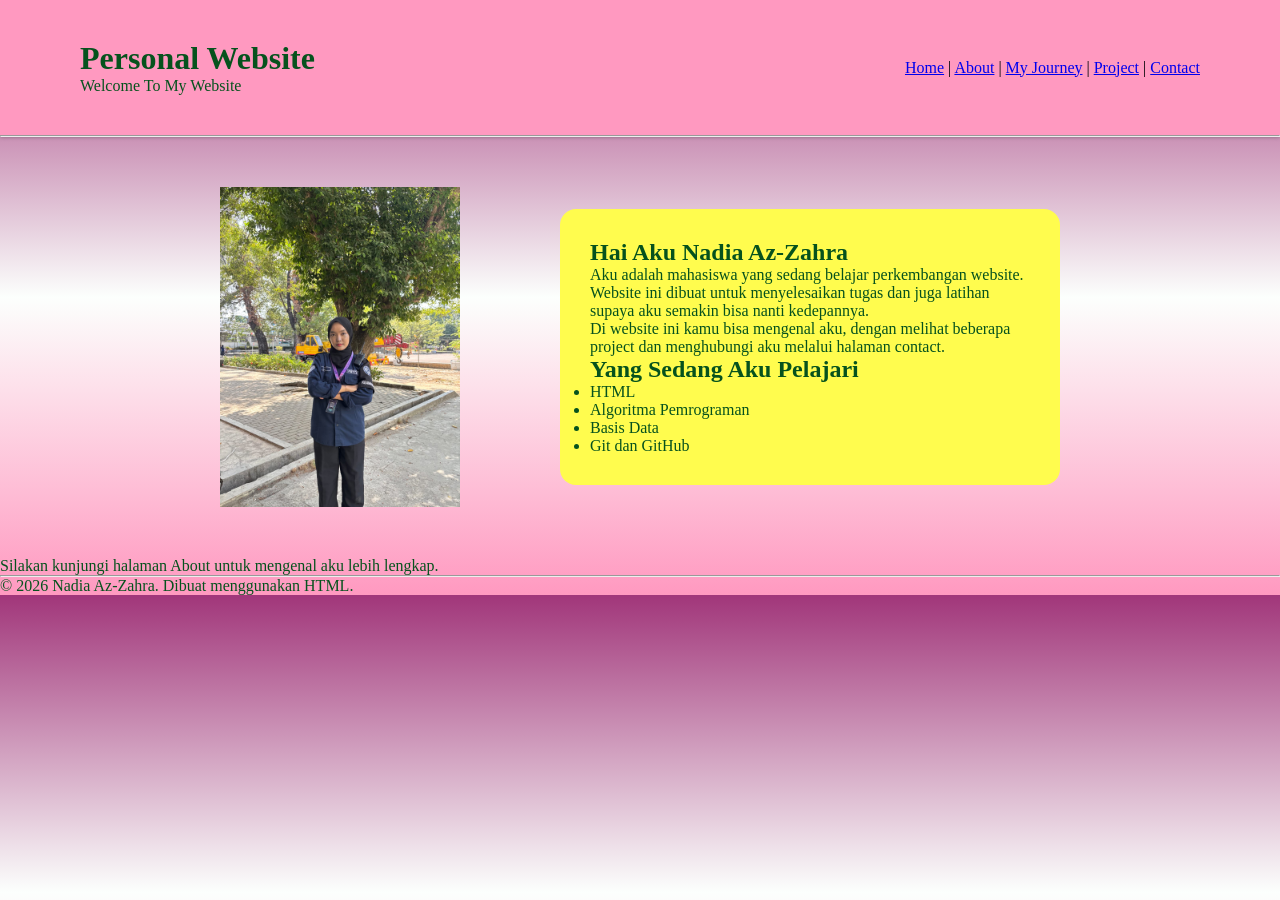
<file: index.html>
<!DOCTYPE html>
<html lang="id">

<head>
    <meta charset="UTF-8">
    <link rel="stylesheet" href="style.css">
    <title>Home - Personal Website</title>
</head>

<body>
  <div class="navbar">
    <div class="elemen">
    <h1>Personal Website</h1>
    <p>Welcome To My Website</p>
 </div>
    <!-- Navigasi Utama -->
    <nav>
        <a href="index.html">Home</a> |
        <a href="About.html">About</a> |
        <a href="myjurney.html">My Journey</a> |
        <a href="Project.html">Project</a> |
        <a href="Contact.html">Contact</a>
    </nav>
    </div>

    <hr>
    <div class="hero-section">
    <img src="Assets/nadiaz.jpg.jpeg" width="240">
    <div class="card-box">
        <h2>Hai Aku Nadia Az-Zahra</h2>
        <p>Aku adalah mahasiswa yang sedang belajar perkembangan website.</p>
        <p>Website ini dibuat untuk menyelesaikan tugas dan juga latihan supaya aku semakin bisa nanti kedepannya.</p>
        <p>Di website ini kamu bisa mengenal aku, dengan melihat beberapa project dan menghubungi aku melalui halaman
            contact.</p>
   
   

   
    <h2>Yang Sedang Aku Pelajari</h2>

    <ul>
        <li>HTML</li>
        <li>Algoritma Pemrograman</li>
        <li>Basis Data</li>
        <li>Git dan GitHub</li>
    </ul>
    </div>
 </div>
    <p>Silakan kunjungi halaman About untuk mengenal aku lebih lengkap.</p>
  
    <hr>
    <p>&copy; 2026 Nadia Az-Zahra. Dibuat menggunakan HTML.</p>
</body>

</html>
</file>
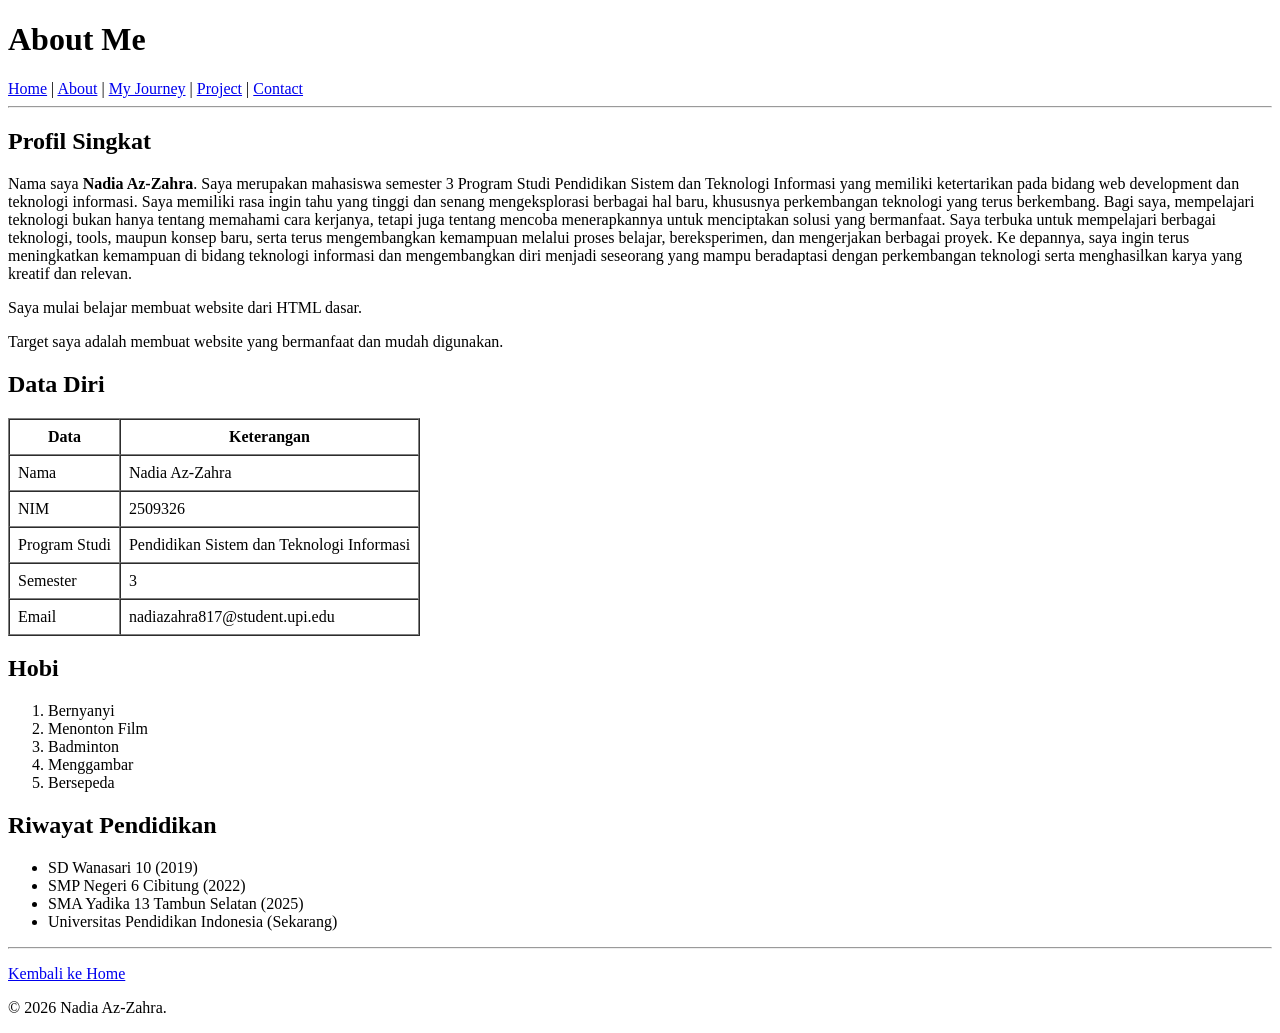
<file: About.html>
<!DOCTYPE html>
<html lang="id">

<head>
    <meta charset="UTF-8">
    <title>About - Personal Website</title>
</head>

<body>
    <h1>About Me</h1>

    <nav>
        <a href="index.html">Home</a> |
        <a href="about.html">About</a> |
        <a href="myjurney.html">My Journey</a> |
        <a href="project.html">Project</a> |
        <a href="contact.html">Contact</a>
    </nav>
    <hr>

    <h2>Profil Singkat</h2>
    <p>Nama saya <strong>Nadia Az-Zahra</strong>. Saya merupakan mahasiswa semester 3 Program Studi Pendidikan Sistem
        dan Teknologi Informasi yang memiliki ketertarikan pada bidang web development dan teknologi informasi. Saya
        memiliki rasa ingin tahu yang tinggi dan senang mengeksplorasi berbagai hal baru, khususnya perkembangan
        teknologi yang terus berkembang. Bagi saya, mempelajari teknologi bukan hanya tentang memahami cara kerjanya,
        tetapi juga tentang mencoba menerapkannya untuk menciptakan solusi yang bermanfaat. Saya terbuka untuk
        mempelajari berbagai teknologi, tools, maupun konsep baru, serta terus mengembangkan kemampuan melalui proses
        belajar, bereksperimen, dan mengerjakan berbagai proyek. Ke depannya, saya ingin terus meningkatkan kemampuan di
        bidang teknologi informasi dan mengembangkan diri menjadi seseorang yang mampu beradaptasi dengan perkembangan
        teknologi serta menghasilkan karya yang kreatif dan relevan.</p>
    <p>Saya mulai belajar membuat website dari HTML dasar.</p>
    <p>Target saya adalah membuat website yang bermanfaat dan mudah digunakan.</p>

    <h2>Data Diri</h2>
    <table border="1" cellspacing="0" cellpadding="8">
        <thead>
            <tr>
                <th>Data</th>
                <th>Keterangan</th>
            </tr>
        </thead>
        <tbody>
            <tr>
                <td>Nama</td>
                <td>Nadia Az-Zahra</td>
            </tr>
            <tr>
                <td>NIM</td>
                <td>2509326</td>
            </tr>
            <tr>
                <td>Program Studi</td>
                <td>Pendidikan Sistem dan Teknologi Informasi</td>
            </tr>
            <tr>
                <td>Semester</td>
                <td>3</td>
            </tr>
            <tr>
                <td>Email</td>
                <td>nadiazahra817@student.upi.edu</td>
            </tr>
        </tbody>
    </table>

    <h2>Hobi</h2>
    <ol>
        <li>Bernyanyi</li>
        <li>Menonton Film</li>
        <li>Badminton</li>
        <li>Menggambar</li>
        <li>Bersepeda</li>
    </ol>

    <h2>Riwayat Pendidikan</h2>
    <ul>
        <li>SD Wanasari 10 (2019)</li>
        <li>SMP Negeri 6 Cibitung (2022)</li>
        <li>SMA Yadika 13 Tambun Selatan (2025)</li>
        <li>Universitas Pendidikan Indonesia (Sekarang)</li>
    </ul>

    <hr>
    <p><a href="home.html">Kembali ke Home</a></p>
    <p>&copy; 2026 Nadia Az-Zahra.</p>
</body>

</html>
</file>
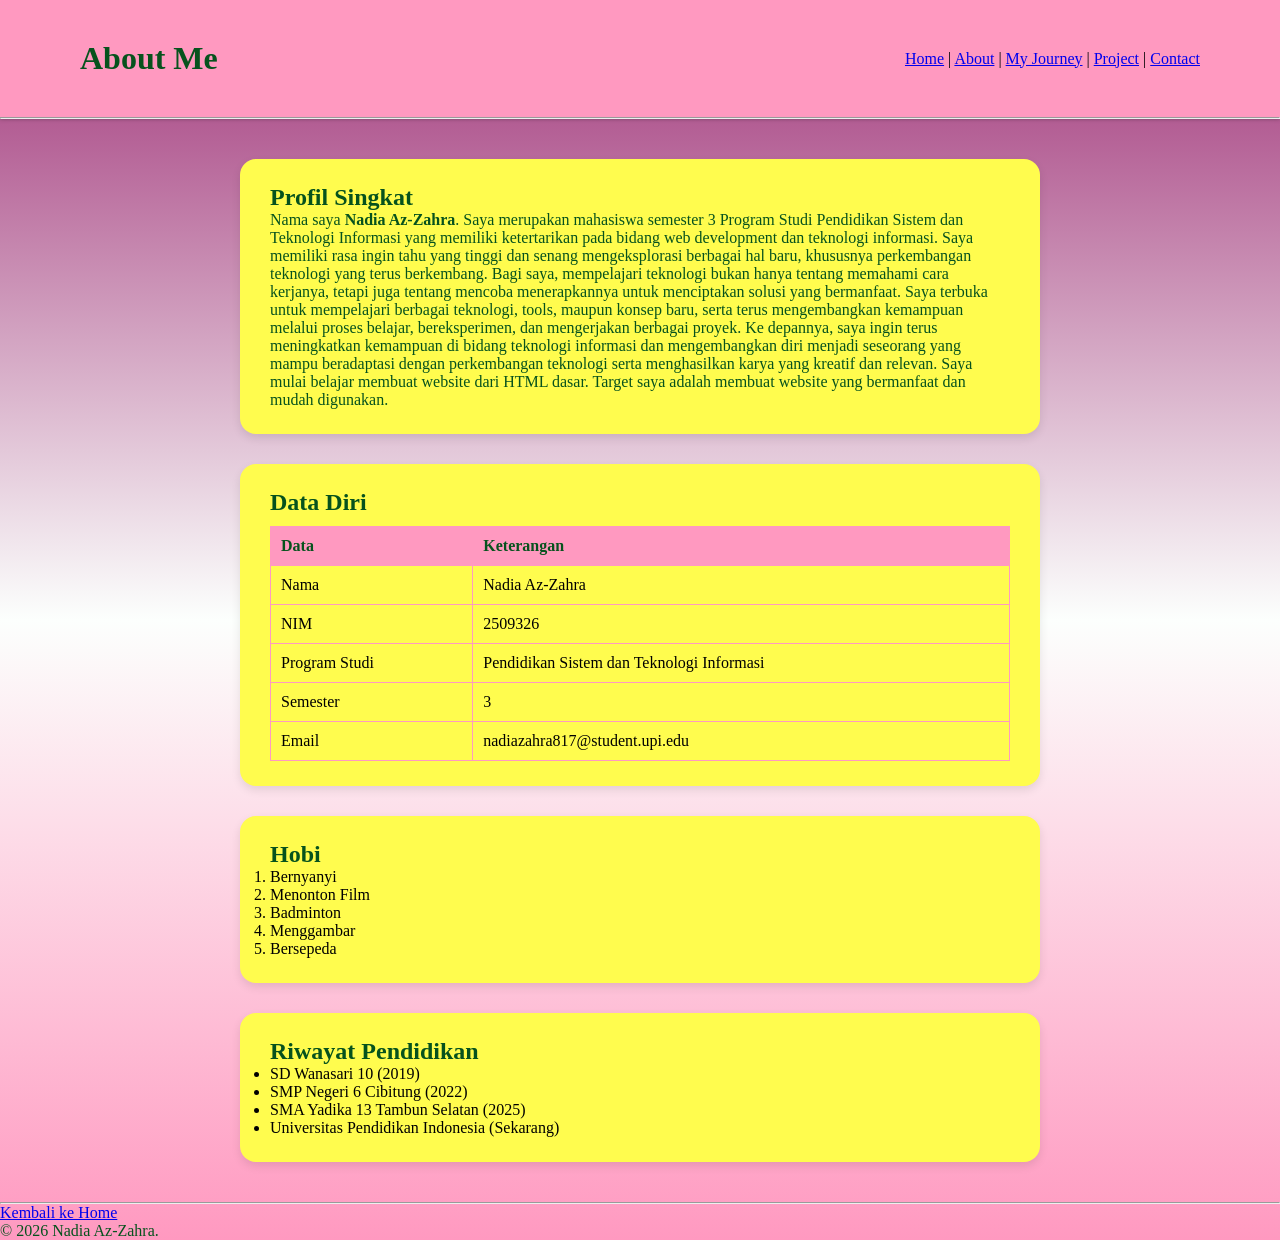
<file: about.html>
<!DOCTYPE html>
<html lang="id">

<head>
    <meta charset="UTF-8">
    <link rel="stylesheet" href="style.css">
    <title>About - Personal Website</title>
</head>

<body>
    <div class="navbar">
    <h1>About Me</h1>

    <nav>
        <a href="index.html">Home</a> |
        <a href="about.html">About</a> |
        <a href="myjurney.html">My Journey</a> |
        <a href="project.html">Project</a> |
        <a href="contact.html">Contact</a>
    </nav>
    </div>
    <hr>
<div class="about-container">
<div class="about-card">
    <h2>Profil Singkat</h2>
    <p>Nama saya <strong>Nadia Az-Zahra</strong>. Saya merupakan mahasiswa semester 3 Program Studi Pendidikan Sistem
        dan Teknologi Informasi yang memiliki ketertarikan pada bidang web development dan teknologi informasi. Saya
        memiliki rasa ingin tahu yang tinggi dan senang mengeksplorasi berbagai hal baru, khususnya perkembangan
        teknologi yang terus berkembang. Bagi saya, mempelajari teknologi bukan hanya tentang memahami cara kerjanya,
        tetapi juga tentang mencoba menerapkannya untuk menciptakan solusi yang bermanfaat. Saya terbuka untuk
        mempelajari berbagai teknologi, tools, maupun konsep baru, serta terus mengembangkan kemampuan melalui proses
        belajar, bereksperimen, dan mengerjakan berbagai proyek. Ke depannya, saya ingin terus meningkatkan kemampuan di
        bidang teknologi informasi dan mengembangkan diri menjadi seseorang yang mampu beradaptasi dengan perkembangan
        teknologi serta menghasilkan karya yang kreatif dan relevan. Saya mulai belajar membuat website dari HTML dasar. Target saya adalah membuat website yang bermanfaat dan mudah digunakan.</p>
</div>
<div class="about-card">
    <h2>Data Diri</h2>
    <table class="about-table" border="1" cellspacing="0" cellpadding="8">
        <thead>
            <tr>
                <th>Data</th>
                <th>Keterangan</th>
            </tr>
        </thead>
        <tbody>
            <tr>
                <td>Nama</td>
                <td>Nadia Az-Zahra</td>
            </tr>
            <tr>
                <td>NIM</td>
                <td>2509326</td>
            </tr>
            <tr>
                <td>Program Studi</td>
                <td>Pendidikan Sistem dan Teknologi Informasi</td>
            </tr>
            <tr>
                <td>Semester</td>
                <td>3</td>
            </tr>
            <tr>
                <td>Email</td>
                <td>nadiazahra817@student.upi.edu</td>
            </tr>
        </tbody>
    </table>
</div>

<div class="about-card">
    <h2>Hobi</h2>
    <ol>
        <li>Bernyanyi</li>
        <li>Menonton Film</li>
        <li>Badminton</li>
        <li>Menggambar</li>
        <li>Bersepeda</li>
    </ol>
</div>
<div class="about-card">
    <h2>Riwayat Pendidikan</h2>
    <ul>
        <li>SD Wanasari 10 (2019)</li>
        <li>SMP Negeri 6 Cibitung (2022)</li>
        <li>SMA Yadika 13 Tambun Selatan (2025)</li>
        <li>Universitas Pendidikan Indonesia (Sekarang)</li>
    </ul>
</div>
</div>
    <hr>
    <p><a href="index.html">Kembali ke Home</a></p>
    <p>&copy; 2026 Nadia Az-Zahra.</p>
</body>

</html>
</file>
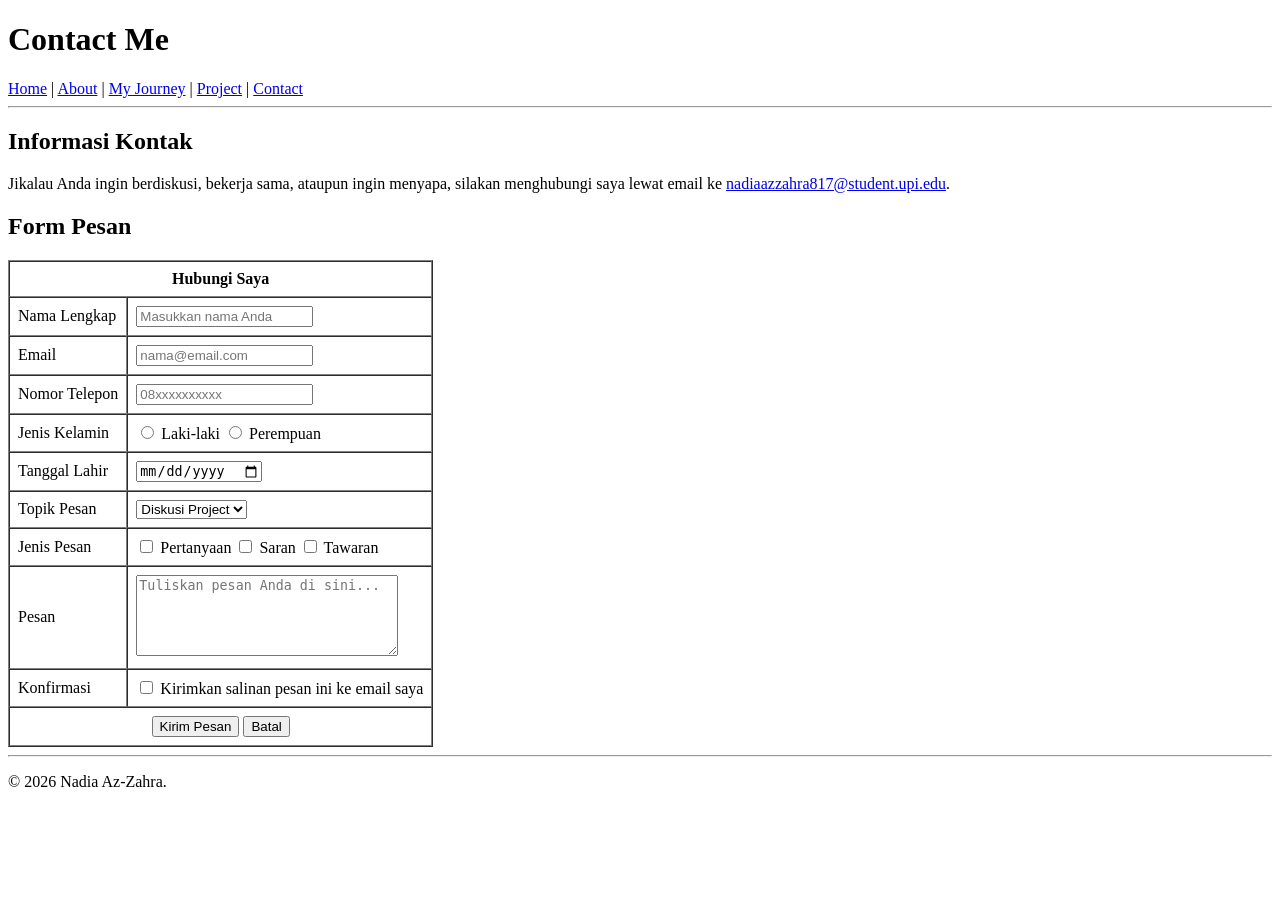
<file: Contact.html>
<!DOCTYPE html>
<html lang="id">

<head>
    <meta charset="UTF-8">
    <title>Contact - Personal Website</title>
</head>

<body>
    <h1>Contact Me</h1>

    <nav>
        <a href="index.html">Home</a> |
        <a href="about.html">About</a> |
        <a href="myjurney.html">My Journey</a> |
        <a href="project.html">Project</a> |
        <a href="contact.html">Contact</a>
    </nav>
    <hr>

    <h2>Informasi Kontak</h2>
    <p>
        Jikalau Anda ingin berdiskusi, bekerja sama, ataupun ingin menyapa, silakan menghubungi saya lewat email ke
        <a href="mailto:nadiaazzahra817@student.upi.edu">nadiaazzahra817@student.upi.edu</a>.
    </p>

    <h2>Form Pesan</h2>
    <form action="" method="post">
        <table border="1" cellspacing="0" cellpadding="8">
            <thead>
                <tr>
                    <th colspan="2">Hubungi Saya</th>
                </tr>
            </thead>
            <tbody>
                <tr>
                    <td><label for="nama">Nama Lengkap</label></td>
                    <td><input type="text" id="nama" name="nama" placeholder="Masukkan nama Anda" required></td>
                </tr>
                <tr>
                    <td><label for="email">Email</label></td>
                    <td><input type="email" id="email" name="email" placeholder="nama@email.com" required></td>
                </tr>
                <tr>
                    <td><label for="telepon">Nomor Telepon</label></td>
                    <td><input type="tel" id="telepon" name="telepon" placeholder="08xxxxxxxxxx"></td>
                </tr>
                <tr>
                    <td>Jenis Kelamin</td>
                    <td>
                        <input type="radio" id="jk_l" name="jenis_kelamin" value="Laki-laki">
                        <label for="jk_l">Laki-laki</label>
                        <input type="radio" id="jk_p" name="jenis_kelamin" value="Perempuan">
                        <label for="jk_p">Perempuan</label>
                    </td>
                </tr>
                <tr>
                    <td><label for="tgl_lahir">Tanggal Lahir</label></td>
                    <td><input type="date" id="tgl_lahir" name="tgl_lahir"></td>
                </tr>
                <tr>
                    <td><label for="topik">Topik Pesan</label></td>
                    <td>
                        <select id="topik" name="topik">
                            <option value="Diskusi Project">Diskusi Project</option>
                            <option value="Kerja Sama">Kerja Sama</option>
                            <option value="Tanya Jawab">Tanya Jawab</option>
                            <option value="Lainnya">Lainnya</option>
                        </select>
                    </td>
                </tr>
                <tr>
                    <td>Jenis Pesan</td>
                    <td>
                        <input type="checkbox" id="jp1" name="jenis_pesan[]" value="Pertanyaan">
                        <label for="jp1">Pertanyaan</label>
                        <input type="checkbox" id="jp2" name="jenis_pesan[]" value="Saran">
                        <label for="jp2">Saran</label>
                        <input type="checkbox" id="jp3" name="jenis_pesan[]" value="Tawaran">
                        <label for="jp3">Tawaran</label>
                    </td>
                </tr>
                <tr>
                    <td><label for="pesan">Pesan</label></td>
                    <td><textarea id="pesan" name="pesan" rows="5" cols="30"
                            placeholder="Tuliskan pesan Anda di sini..."></textarea></td>
                </tr>
                <tr>
                    <td>Konfirmasi</td>
                    <td>
                        <input type="checkbox" id="salinan" name="salinan" value="Ya">
                        <label for="salinan">Kirimkan salinan pesan ini ke email saya</label>
                    </td>
                </tr>
                <tr>
                    <td colspan="2" align="center">
                        <input type="submit" value="Kirim Pesan">
                        <input type="reset" value="Batal">
                    </td>
                </tr>
            </tbody>
        </table>
    </form>

    <hr>
    <p>&copy; 2026 Nadia Az-Zahra.</p>
</body>

</html>
</file>
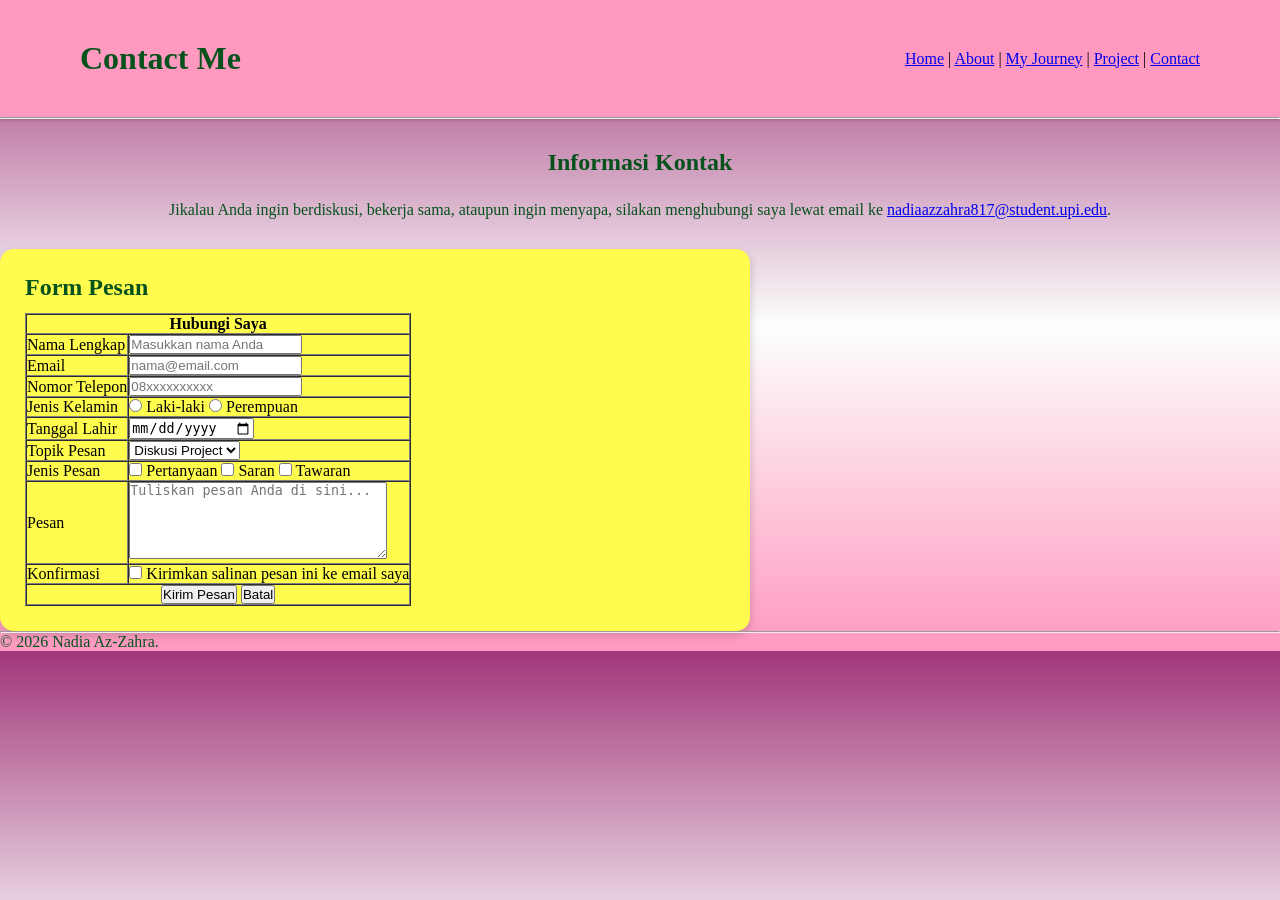
<file: contact.html>
<!DOCTYPE html>
<html lang="id">

<head>
    <meta charset="UTF-8">
    <link rel="stylesheet" href="style.css">
    <title>Contact - Personal Website</title>
</head>

<body>
    <div class="navbar">
        <div class="elemen">
    <h1>Contact Me</h1>
        </div>
    <nav>
        <a href="index.html">Home</a> |
        <a href="about.html">About</a> |
        <a href="myjurney.html">My Journey</a> |
        <a href="project.html">Project</a> |
        <a href="contact.html">Contact</a>
    </nav>
    </div>
    <hr>

    <div class="contact-container">
    <h2>Informasi Kontak</h2>
    <p>
        Jikalau Anda ingin berdiskusi, bekerja sama, ataupun ingin menyapa, silakan menghubungi saya lewat email ke
        <a href="mailto:nadiaazzahra817@student.upi.edu">nadiaazzahra817@student.upi.edu</a>.
    </p>
</div>

<div class="contact-card">
    <h2>Form Pesan</h2>
    <form action="" method="post">
        <table border="1" cellspacing="0" cellpadding="8">
            <thead>
                <tr>
                    <th colspan="2">Hubungi Saya</th>
                </tr>
            </thead>
            <tbody>
                <tr>
                    <td><label for="nama">Nama Lengkap</label></td>
                    <td><input type="text" id="nama" name="nama" placeholder="Masukkan nama Anda" required></td>
                </tr>
                <tr>
                    <td><label for="email">Email</label></td>
                    <td><input type="email" id="email" name="email" placeholder="nama@email.com" required></td>
                </tr>
                <tr>
                    <td><label for="telepon">Nomor Telepon</label></td>
                    <td><input type="tel" id="telepon" name="telepon" placeholder="08xxxxxxxxxx"></td>
                </tr>
                <tr>
                    <td>Jenis Kelamin</td>
                    <td>
                        <input type="radio" id="jk_l" name="jenis_kelamin" value="Laki-laki">
                        <label for="jk_l">Laki-laki</label>
                        <input type="radio" id="jk_p" name="jenis_kelamin" value="Perempuan">
                        <label for="jk_p">Perempuan</label>
                    </td>
                </tr>
                <tr>
                    <td><label for="tgl_lahir">Tanggal Lahir</label></td>
                    <td><input type="date" id="tgl_lahir" name="tgl_lahir"></td>
                </tr>
                <tr>
                    <td><label for="topik">Topik Pesan</label></td>
                    <td>
                        <select id="topik" name="topik">
                            <option value="Diskusi Project">Diskusi Project</option>
                            <option value="Kerja Sama">Kerja Sama</option>
                            <option value="Tanya Jawab">Tanya Jawab</option>
                            <option value="Lainnya">Lainnya</option>
                        </select>
                    </td>
                </tr>
                <tr>
                    <td>Jenis Pesan</td>
                    <td>
                        <input type="checkbox" id="jp1" name="jenis_pesan[]" value="Pertanyaan">
                        <label for="jp1">Pertanyaan</label>
                        <input type="checkbox" id="jp2" name="jenis_pesan[]" value="Saran">
                        <label for="jp2">Saran</label>
                        <input type="checkbox" id="jp3" name="jenis_pesan[]" value="Tawaran">
                        <label for="jp3">Tawaran</label>
                    </td>
                </tr>
                <tr>
                    <td><label for="pesan">Pesan</label></td>
                    <td><textarea id="pesan" name="pesan" rows="5" cols="30"
                            placeholder="Tuliskan pesan Anda di sini..."></textarea></td>
                </tr>
                <tr>
                    <td>Konfirmasi</td>
                    <td>
                        <input type="checkbox" id="salinan" name="salinan" value="Ya">
                        <label for="salinan">Kirimkan salinan pesan ini ke email saya</label>
                    </td>
                </tr>
                <tr>
                    <td colspan="2" align="center">
                        <input type="submit" value="Kirim Pesan">
                        <input type="reset" value="Batal">
                    </td>
                </tr>
            </tbody>
        </table>
    </form>
</div>

    <hr>
    <p>&copy; 2026 Nadia Az-Zahra.</p>
</body>

</html>
</file>
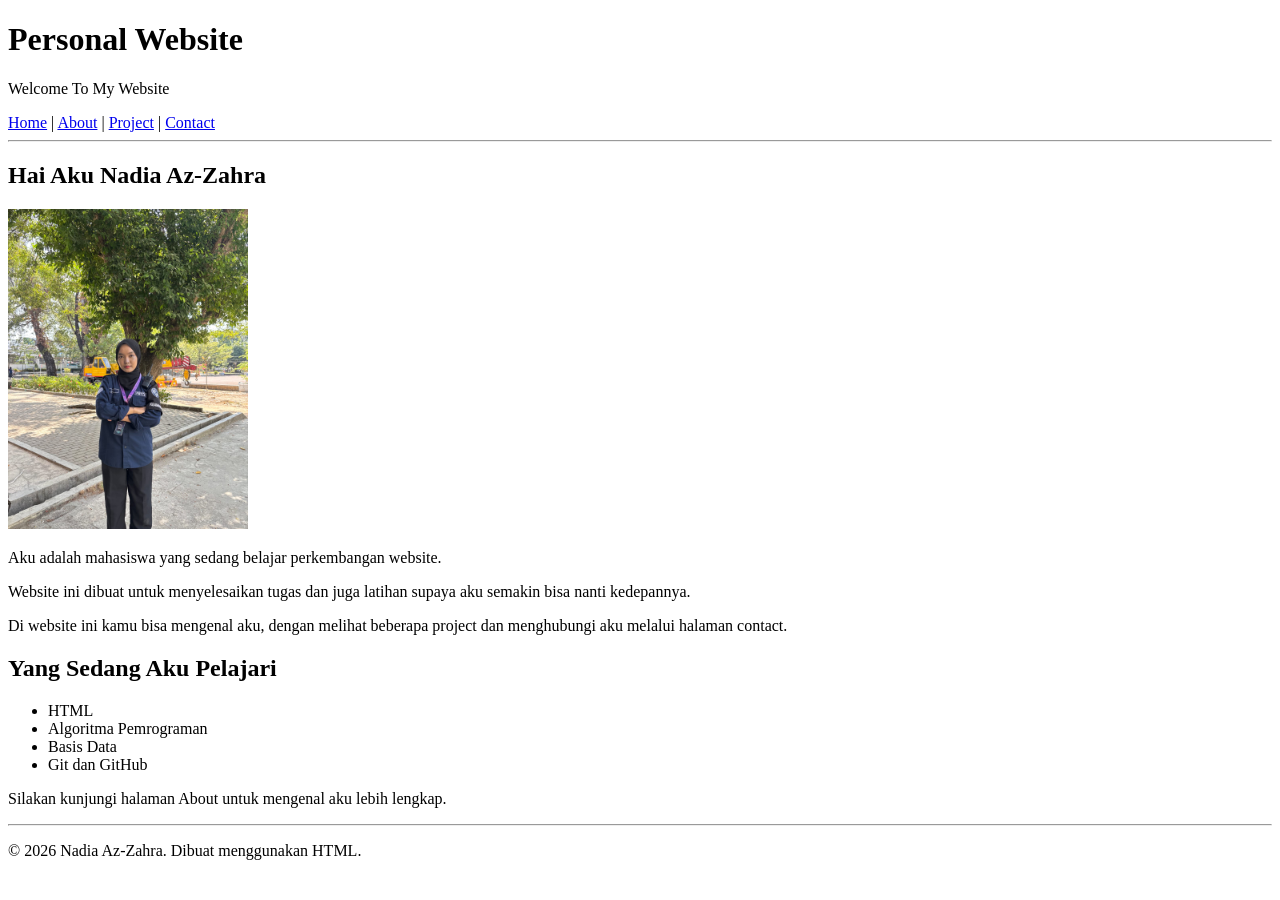
<file: Home.html>
<!DOCTYPE html>
<html lang="id">

<head>
    <meta charset="UTF-8">
    <title>Home - Personal Website</title>
</head>

<body>
    <h1>Personal Website</h1>
    <p>Welcome To My Website</p>

    <!-- Navigasi Utama -->
    <nav>
        <a href="home.html">Home</a> |
        <a href="about.html">About</a> |
        <a href="project.html">Project</a> |
        <a href="contact.html">Contact</a>
    </nav>
    <hr>

    <h2>Hai Aku Nadia Az-Zahra</h2>
    <img src="Assets/nadiaz.jpg.jpeg" width="240">

    <p>Aku adalah mahasiswa yang sedang belajar perkembangan website.</p>
    <p>Website ini dibuat untuk menyelesaikan tugas dan juga latihan supaya aku semakin bisa nanti kedepannya.</p>
    <p>Di website ini kamu bisa mengenal aku, dengan melihat beberapa project dan menghubungi aku melalui halaman
        contact.</p>

    <h2>Yang Sedang Aku Pelajari</h2>
    <ul>
        <li>HTML</li>
        <li>Algoritma Pemrograman</li>
        <li>Basis Data</li>
        <li>Git dan GitHub</li>
    </ul>

    <p>Silakan kunjungi halaman About untuk mengenal aku lebih lengkap.</p>
    <hr>
    <p>&copy; 2026 Nadia Az-Zahra. Dibuat menggunakan HTML.</p>
</body>

</html>
</file>
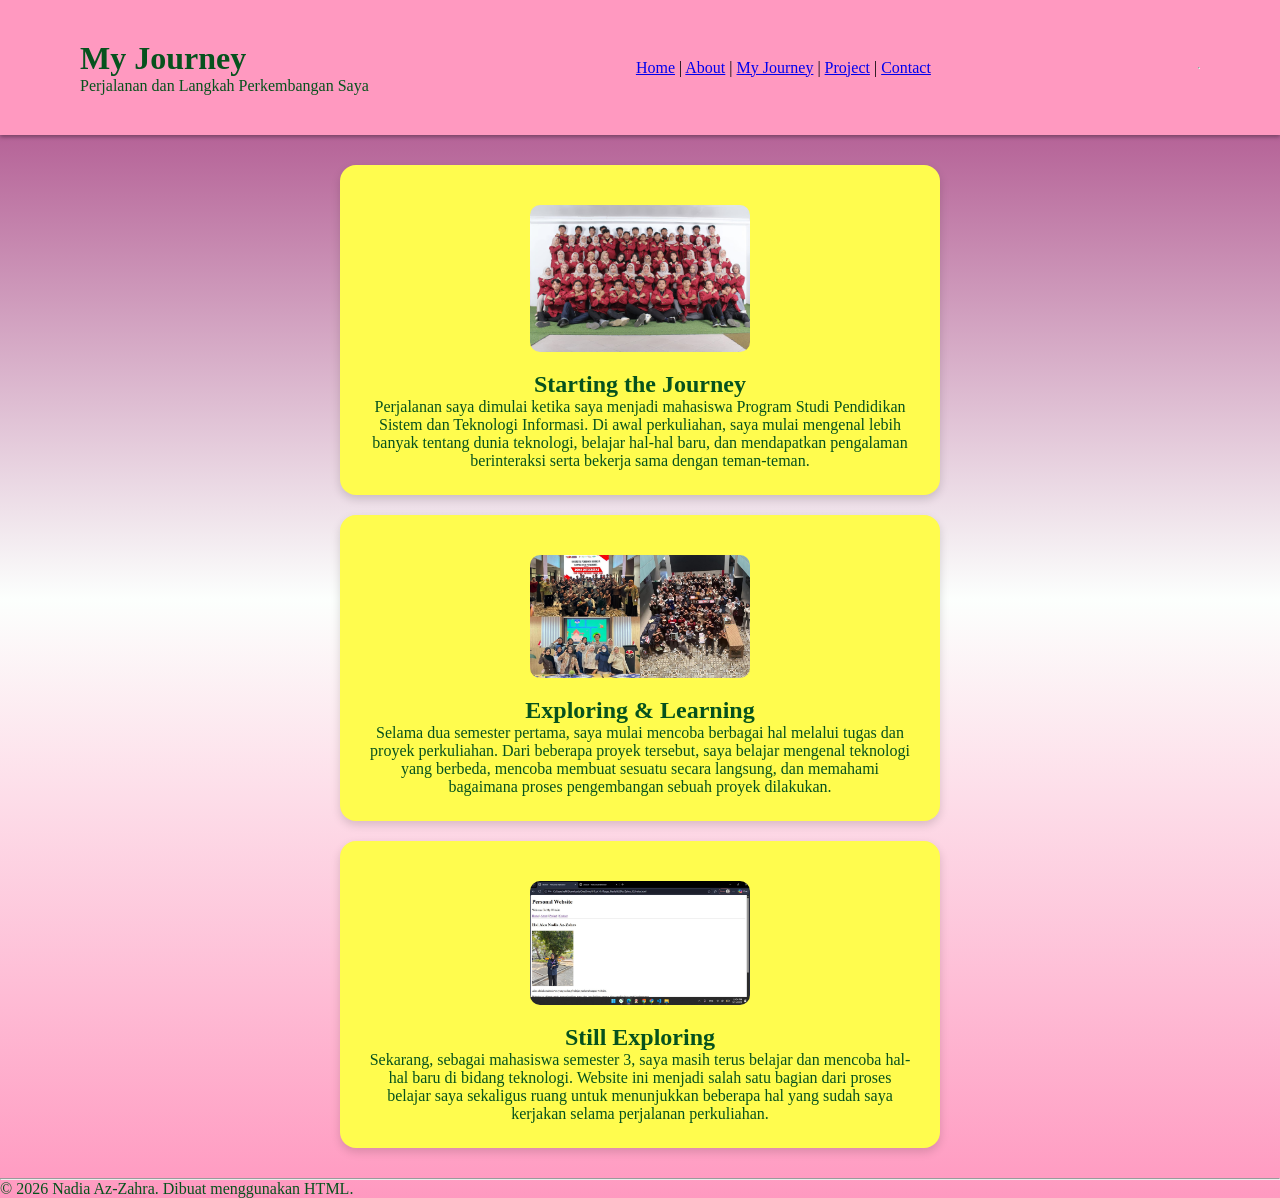
<file: myjurney.html>
<!DOCTYPE html>
<html lang="id">

<head>
    <meta charset="UTF-8">
    <link rel="stylesheet" href="style.css">
    <title>My Journey - Personal Website</title>
</head>

<body>
     <div class="navbar">
        <div class="elemen">
    <h1>My Journey</h1>
    <p>Perjalanan dan Langkah Perkembangan Saya</p>
    </div>
    <!-- Navigasi Utama -->
    <nav>
        <a href="index.html">Home</a> |
        <a href="about.html">About</a> |
        <a href="myjurney.html">My Journey</a> |
        <a href="project.html">Project</a> |
        <a href="contact.html">Contact</a>
    </nav>
    <hr>
</div>
<div class="journey-container">
<div class="journey-card">
    <img src="Assets/Starting the Journey.jpeg" width="240">
    <div class="journey-text">
    <h2>Starting the Journey</h2>
    <p>Perjalanan saya dimulai ketika saya menjadi mahasiswa Program Studi Pendidikan Sistem dan Teknologi Informasi. Di
        awal perkuliahan, saya mulai mengenal lebih banyak tentang dunia teknologi, belajar hal-hal baru, dan
        mendapatkan pengalaman berinteraksi serta bekerja sama dengan teman-teman.</p>
    </div>
    </div>

    <div class="journey-card">
    <img src="Assets/Exploring & Learning.jpeg" width="240">
    <div class="journey-text">
    <h2>Exploring & Learning</h2>
    
    <p>Selama dua semester pertama, saya mulai mencoba berbagai hal melalui tugas dan proyek perkuliahan. Dari beberapa
        proyek tersebut, saya belajar mengenal teknologi yang berbeda, mencoba membuat sesuatu secara langsung, dan
        memahami bagaimana proses pengembangan sebuah proyek dilakukan.</p>
    </div>
    </div>

    <div class="journey-card">
    <img src="Assets/Still Exploring.jpeg" width="240">
 <div class="journey-text">
    <h2>Still Exploring</h2>
    <p>Sekarang, sebagai mahasiswa semester 3, saya masih terus belajar dan mencoba hal-hal baru di bidang teknologi.
        Website ini menjadi salah satu bagian dari proses belajar saya sekaligus ruang untuk menunjukkan beberapa hal
        yang sudah saya kerjakan selama perjalanan perkuliahan.</p>
</div>
</div>
   </div>
    <hr>
    <p>&copy; 2026 Nadia Az-Zahra. Dibuat menggunakan HTML.</p>
</body>

</html>
</file>
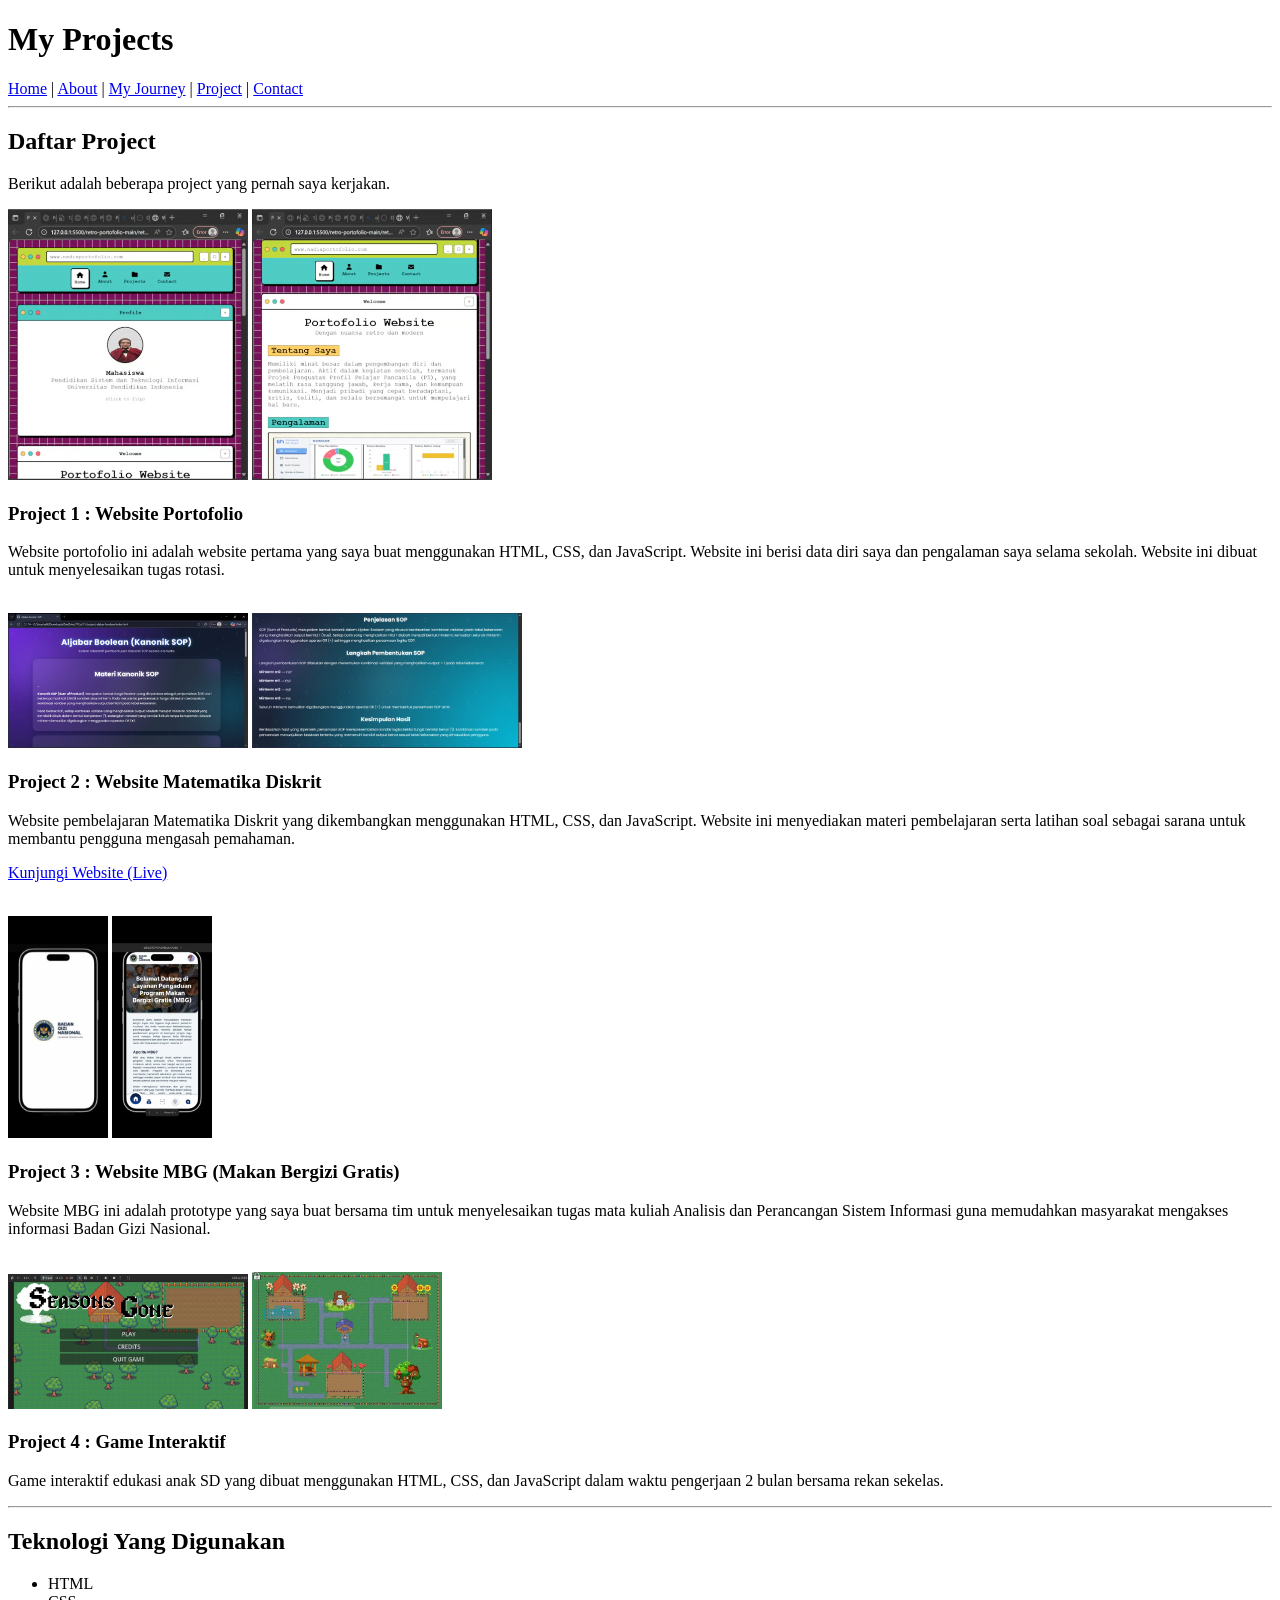
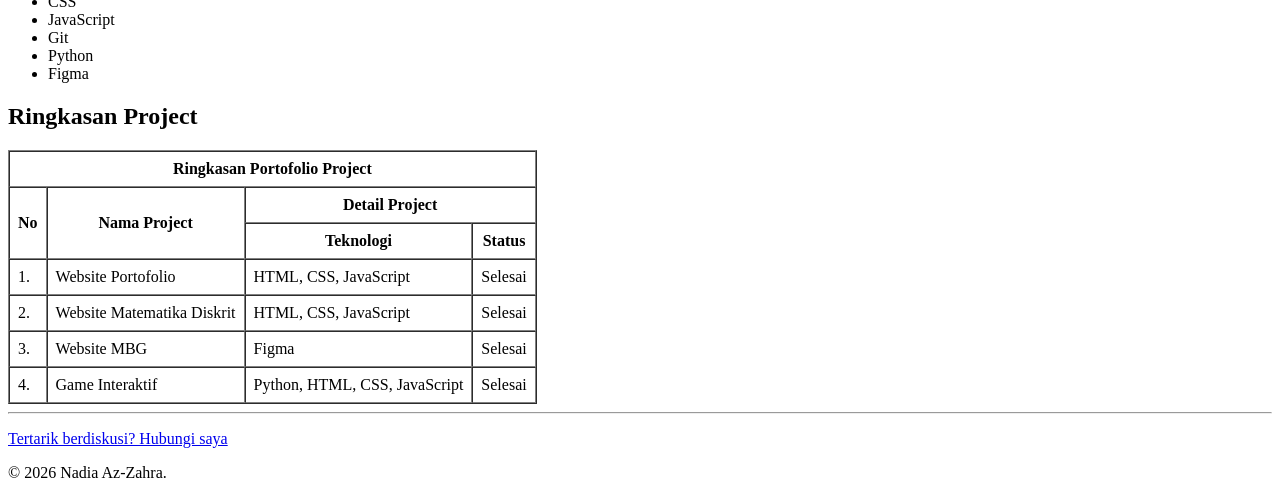
<file: Project.html>
<!DOCTYPE html>
<html lang="id">

<head>
    <meta charset="UTF-8">
    <title>Project - Personal Website</title>
</head>

<body>
    <h1>My Projects</h1>

    <nav>
        <a href="index.html">Home</a> |
        <a href="about.html">About</a> |
        <a href="myjurney.html">My Journey</a> |
        <a href="project.html">Project</a> |
        <a href="contact.html">Contact</a>
    </nav>
    <hr>

    <h2>Daftar Project</h2>
    <p>Berikut adalah beberapa project yang pernah saya kerjakan.</p>

    <!-- Project 1 -->
    <img src="Assets/Project Portofolio 1.png" width="240">
    <img src="Assets/Project Portofolio 2.png" width="240">
    <h3>Project 1 : Website Portofolio</h3>
    <p>
        Website portofolio ini adalah website pertama yang saya buat menggunakan HTML, CSS, dan JavaScript. Website ini
        berisi data diri saya dan pengalaman saya selama sekolah. Website ini dibuat untuk menyelesaikan tugas rotasi.
    </p>

    <br>

    <!-- Project 2 (Hanya ini yang memiliki link) -->
    <img src="Assets/Project Matdis 1.jpeg" width="240">
    <img src="Assets/Project Matdis 2.jpeg" width="270">
    <h3>Project 2 : Website Matematika Diskrit</h3>
    <p>
        Website pembelajaran Matematika Diskrit yang dikembangkan menggunakan HTML, CSS, dan JavaScript. Website ini
        menyediakan materi pembelajaran serta latihan soal sebagai sarana untuk membantu pengguna mengasah pemahaman.
    </p>
    <p><a href="https://project-aljabar-boolean-bnns.vercel.app/" target="_blank">Kunjungi Website (Live)</a></p>

    <br>

    <!-- Project 3 -->
    <img src="Assets/Project MBG 1.jpeg" width="100">
    <img src="Assets/Project MBG 2.jpeg" width="100">
    <h3>Project 3 : Website MBG (Makan Bergizi Gratis)</h3>
    <p>
        Website MBG ini adalah prototype yang saya buat bersama tim untuk menyelesaikan tugas mata kuliah Analisis dan
        Perancangan Sistem Informasi guna memudahkan masyarakat mengakses informasi Badan Gizi Nasional.
    </p>

    <br>

    <!-- Project 4 -->
    <img src="Assets/Project Game 1.jpeg" width="240">
    <img src="Assets/Project Game 2.jpeg" width="190">
    <h3>Project 4 : Game Interaktif</h3>
    <p>
        Game interaktif edukasi anak SD yang dibuat menggunakan HTML, CSS, dan JavaScript dalam waktu pengerjaan 2 bulan
        bersama rekan sekelas.
    </p>

    <hr>

    <h2>Teknologi Yang Digunakan</h2>
    <ul>
        <li>HTML</li>
        <li>CSS</li>
        <li>JavaScript</li>
        <li>Git</li>
        <li>Python</li>
        <li>Figma</li>
    </ul>

    <h2>Ringkasan Project</h2>
    <table border="1" cellspacing="0" cellpadding="8">
        <thead>
            <tr>
                <th colspan="4">Ringkasan Portofolio Project</th>
            </tr>
            <tr>
                <th rowspan="2">No</th>
                <th rowspan="2">Nama Project</th>
                <th colspan="2">Detail Project</th>
            </tr>
            <tr>
                <th>Teknologi</th>
                <th>Status</th>
            </tr>
        </thead>
        <tbody>
            <tr>
                <td>1.</td>
                <td>Website Portofolio</td>
                <td>HTML, CSS, JavaScript</td>
                <td>Selesai</td>
            </tr>
            <tr>
                <td>2.</td>
                <td>Website Matematika Diskrit</td>
                <td>HTML, CSS, JavaScript</td>
                <td>Selesai</td>
            </tr>
            <tr>
                <td>3.</td>
                <td>Website MBG</td>
                <td>Figma</td>
                <td>Selesai</td>
            </tr>
            <tr>
                <td>4.</td>
                <td>Game Interaktif</td>
                <td>Python, HTML, CSS, JavaScript</td>
                <td>Selesai</td>
            </tr>
        </tbody>
    </table>

    <hr>
    <p><a href="contact.html">Tertarik berdiskusi? Hubungi saya</a></p>
    <p>&copy; 2026 Nadia Az-Zahra.</p>
</body>

</html>
</file>
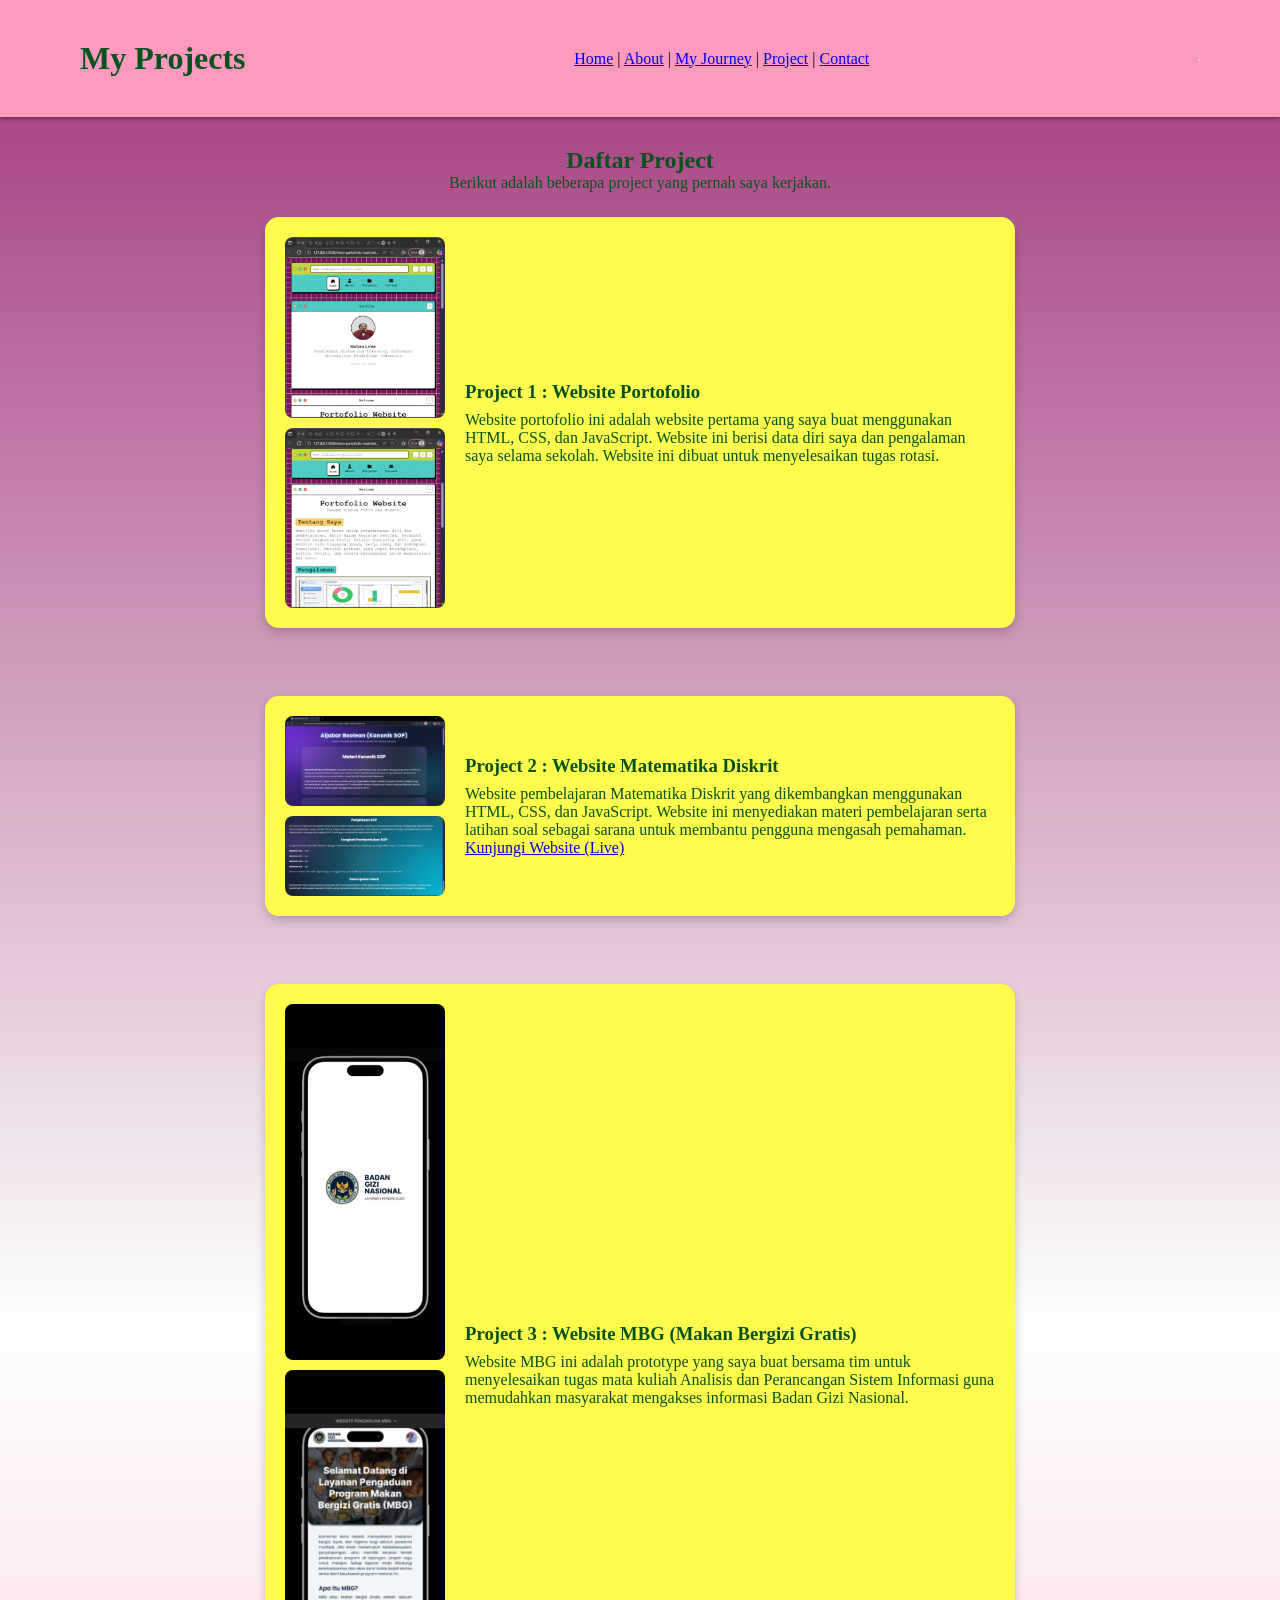
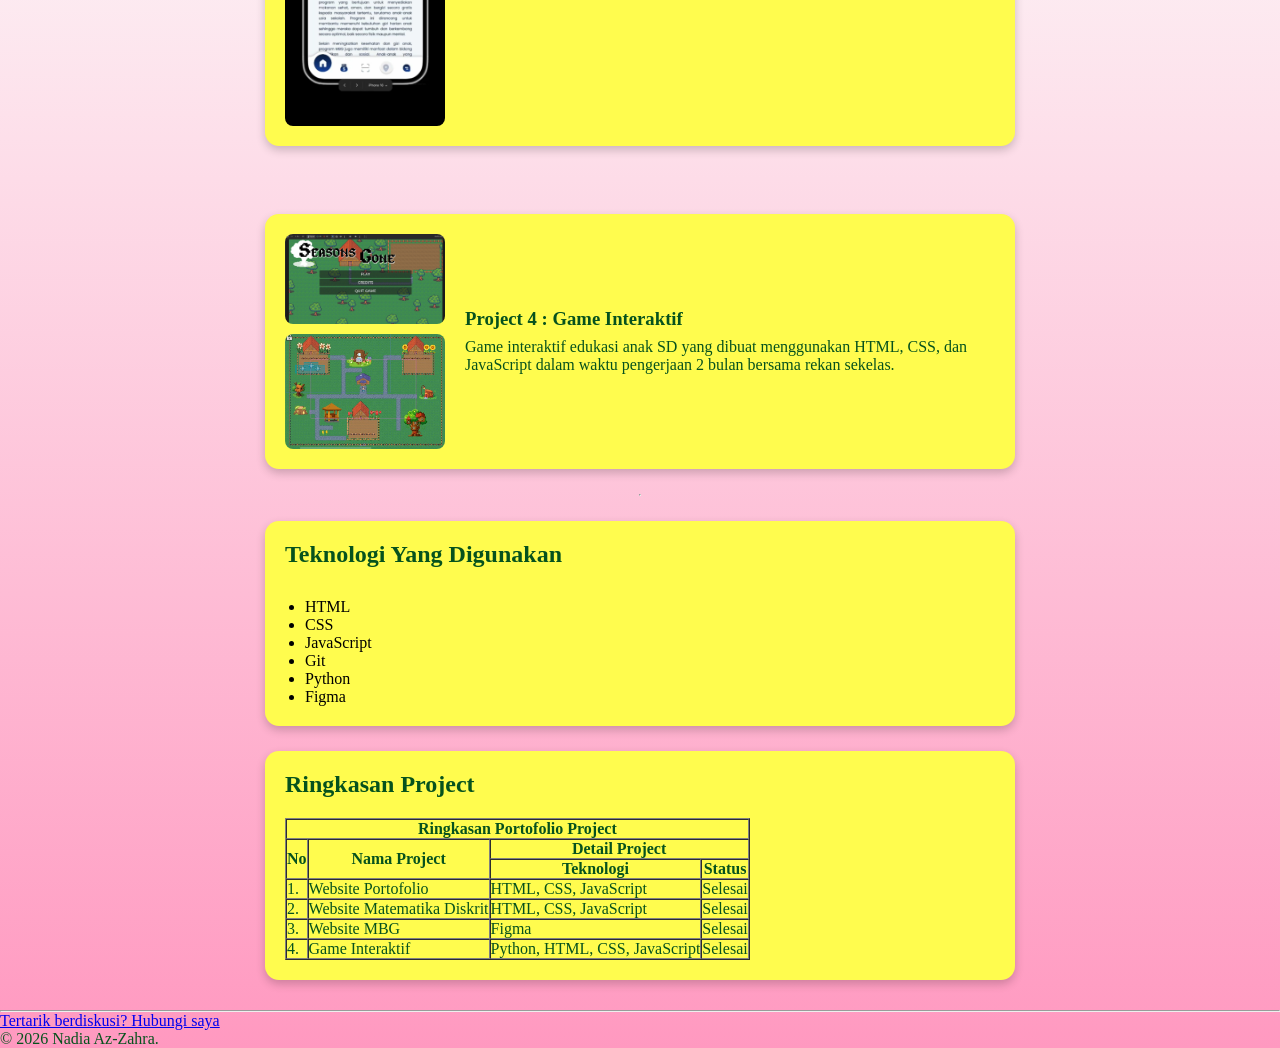
<file: project.html>
<!DOCTYPE html>
<html lang="id">

<head>
    <meta charset="UTF-8">
    <link rel="stylesheet" href="style.css">
    <title>Project - Personal Website</title>
</head>

<body>
    <div class="navbar">
        <div class="elemen">
            <h1>My Projects</h1>
        </div>
        <nav>
            <a href="index.html">Home</a> |
            <a href="about.html">About</a> |
            <a href="myjurney.html">My Journey</a> |
            <a href="project.html">Project</a> |
            <a href="contact.html">Contact</a>
        </nav>
        <hr>
    </div>

    <div class="project-container">
        <div class="project-header">
        <h2>Daftar Project</h2>
        <p>Berikut adalah beberapa project yang pernah saya kerjakan.</p>
    </div>

    <!-- Project 1 -->
    <div class="project-card">
        <div class="project-images">
            <img src="Assets/Project Portofolio 1.png" width="240">
            <img src="Assets/Project Portofolio 2.png" width="240">
        </div>
        <div class="project-text">
            <h3>Project 1 : Website Portofolio</h3>
            <p>
                Website portofolio ini adalah website pertama yang saya buat menggunakan HTML, CSS, dan JavaScript.
                Website ini
                berisi data diri saya dan pengalaman saya selama sekolah. Website ini dibuat untuk menyelesaikan tugas
                rotasi.
            </p>
        </div>
    </div>
    <br>

    <!-- Project 2 (Hanya ini yang memiliki link) -->
    <div class="project-card">
        <div class="project-images">
            <img src="Assets/Project Matdis 1.jpeg" width="240">
            <img src="Assets/Project Matdis 2.jpeg" width="270">
        </div>
        <div class="project-text">
            <h3>Project 2 : Website Matematika Diskrit</h3>
        <p>
            Website pembelajaran Matematika Diskrit yang dikembangkan menggunakan HTML, CSS, dan JavaScript. Website ini
            menyediakan materi pembelajaran serta latihan soal sebagai sarana untuk membantu pengguna mengasah
            pemahaman.
        </p>
        <p><a href="https://project-aljabar-boolean-bnns.vercel.app/" target="_blank">Kunjungi Website (Live)</a></p>
    </div>
    </div>
    <br>

    <!-- Project 3 -->
    <div class="project-card">
        <div class="project-images">
            <img src="Assets/Project MBG 1.jpeg" width="100">
            <img src="Assets/Project MBG 2.jpeg" width="100">
        </div>
        <div class="project-text">
             <h3>Project 3 : Website MBG (Makan Bergizi Gratis)</h3>
            <p>
                Website MBG ini adalah prototype yang saya buat bersama tim untuk menyelesaikan tugas mata kuliah
                Analisis dan
                Perancangan Sistem Informasi guna memudahkan masyarakat mengakses informasi Badan Gizi Nasional.
            </p>
        </div>
    </div>
    <br>

    <!-- Project 4 -->
    <div class="project-card">
        <div class="project-images">
            <img src="Assets/Project Game 1.jpeg" width="240">
            <img src="Assets/Project Game 2.jpeg" width="190">
        </div>
        <div class="project-text">
            <h3>Project 4 : Game Interaktif</h3>
            <p>
                Game interaktif edukasi anak SD yang dibuat menggunakan HTML, CSS, dan JavaScript dalam waktu pengerjaan
                2 bulan
                bersama rekan sekelas.
            </p>
        </div>
    </div>
    <hr>

    <div class="project-card single-card">
        <h2>Teknologi Yang Digunakan</h2>
        <ul>
            <li>HTML</li>
            <li>CSS</li>
            <li>JavaScript</li>
            <li>Git</li>
            <li>Python</li>
            <li>Figma</li>
        </ul>
    </div>

    <div class="project-card single-card">
        <h2>Ringkasan Project</h2>
        <table class="table" border="1" cellspacing="0" cellpadding="8">
            <thead>
                <tr>
                    <th colspan="4">Ringkasan Portofolio Project</th>
                </tr>
                <tr>
                    <th rowspan="2">No</th>
                    <th rowspan="2">Nama Project</th>
                    <th colspan="2">Detail Project</th>
                </tr>
                <tr>
                    <th>Teknologi</th>
                    <th>Status</th>
                </tr>
            </thead>
            <tbody>
                <tr>
                    <td>1.</td>
                    <td>Website Portofolio</td>
                    <td>HTML, CSS, JavaScript</td>
                    <td>Selesai</td>
                </tr>
                <tr>
                    <td>2.</td>
                    <td>Website Matematika Diskrit</td>
                    <td>HTML, CSS, JavaScript</td>
                    <td>Selesai</td>
                </tr>
                <tr>
                    <td>3.</td>
                    <td>Website MBG</td>
                    <td>Figma</td>
                    <td>Selesai</td>
                </tr>
                <tr>
                    <td>4.</td>
                    <td>Game Interaktif</td>
                    <td>Python, HTML, CSS, JavaScript</td>
                    <td>Selesai</td>
                </tr>
            </tbody>
        </table>
    </div>
    </div>
    <hr>
    <p><a href="contact.html">Tertarik berdiskusi? Hubungi saya</a></p>
    <p>&copy; 2026 Nadia Az-Zahra.</p>
</body>

</html>
</file>
<file: style.css>
* {
  margin: 0;
  padding: 0;
  box-sizing: border-box; 

}

.navbar{
background-color: #ff99c0;
    display: flex;
    align-items: center;
    justify-content: space-between;
    padding: 40px 80px;
    box-shadow: 0 2px 4px rgba(0, 0, 0, 0.345);
}

body{
    background: linear-gradient(to bottom, #a1367a, #fcfffd, #ff99c0);
}

.hero-section{
    
    display: flex;
    justify-content: center;
    align-items: center;
    gap: 100px;
    padding: 50px 20px;
}

.card-box{
    background-color: #fffc4e;
    padding: 30px;
    border-radius: 16px;
    width: 500px;
    color: #06521d;
}




p{
    color: #06521d;
}

h1, h2, h3{
    color: #06521d;
}

.table{
    color:#06521d
}

.about-container{
display: flex;
flex-direction: column;
align-items: center;
padding: 40px 20px;
gap: 30px;
}

.about-card{
    background-color: #fffc4e;
  width: 90%;
  width: 800px;
  padding: 25px 30px;
  border-radius: 16px;
  box-shadow: 0 4px 10px rgba(0, 0, 0, 0.1);
  margin: 0 auto;
}


.about-table {
  width: 100%;
  border-collapse: collapse; 
  margin-top: 10px;         
}

.about-table th, 
.about-table td {
  padding: 10px 12px;       
  border: 1px solid #ff99c0;
  text-align: left;
}

.about-table th {
  background-color: #ff99c0;
  color: #06521d;            
}

.journey-container {
  display: flex;
  flex-direction: column;
  align-items: center;
  gap: 20px;
  padding: 30px 10px;
}

.journey-card {
  background-color: #fffc4e;
  width: 90%;
  width: 600px;
  padding: 25px;
  border-radius: 16px;
  box-shadow: 0 4px 10px rgba(0, 0, 0, 0.15);
  text-align: center;
}

.journey-card img {
  width: 100%;
  max-width: 220px;
  border-radius: 10px;
  margin: 15px 0;
}


.project-container {
  display: flex;
  flex-direction: column;   
  align-items: center;     
  gap: 25px;                
  padding: 30px 20px;       
}

.project-header h2,
.project-header p {
  color: #06521d;          
  text-align: center;
}

.project-card {
  background-color: #fffc4e;
  width: 90%;
  max-width: 750px;
  padding: 20px;            
  border-radius: 14px;     
  box-shadow: 0 4px 10px rgba(0, 0, 0, 0.2); 
  display: flex;
  flex-direction: row;
  align-items: center;
  gap: 20px;

  /* Animasi Transisi Halus Saat Hover */
  transition: transform 0.3s ease, box-shadow 0.3s ease;
}

.project-card.single-card {
  flex-direction: column;
  align-items: flex-start;
}

.project-images {
  display: flex;
  flex-direction: column;  
  gap: 10px;
  width: 160px;
  flex-shrink: 0;
}

.project-images img {       
  width: 100%;
  border-radius: 8px;       
}

.project-text {
  flex: 1;
}

.project-text h3 {
  margin-bottom: 8px;       
}

.single-card ul {
  margin-left: 20px;
  margin-top: 10px;
}

.about-table {
  width: 100%;
  border-collapse: collapse;
  margin-top: 10px;
}

.about-table th, 
.about-table td {           
  padding: 10px;          
  border: 1px solid #ff99c0;
}

.about-table th {
  background-color: #ff99c0;
}


.project-card:hover {      
  transform: translateY(-6px);
  box-shadow: 0 8px 18px rgba(0, 0, 0, 0.3);
}

.project-text a:hover {
  color: #a1367a;
  text-decoration: underline;
}


.contact-container {
  display: flex;
  flex-direction: column;   
  align-items: center;      
  gap: 25px;                
  padding: 30px 20px;
}


.contact-card {
  background-color: #fffc4e;
  max-width: 750px;
  padding: 25px;           
  border-radius: 14px;      
  box-shadow: 0 4px 10px rgba(0, 0, 0, 0.2); 
  transition: transform 0.3s ease;
}

.contact-card:hover {      
  transform: translateY(-4px);
}

.contact-card h2 {
  margin-bottom: 12px;
}


.form-table {
  width: 100%;
  border-collapse: collapse;
  margin-top: 10px;
}

.form-table th, 
.form-table td {
  padding: 10px;
  border: 1px solid #ff99c0;
  color: #06521d;
  vertical-align: middle;
}

.form-table th {
  background-color: #ff99c0;
}

.form-table input[type="text"],
.form-table input[type="email"],
.form-table input[type="tel"],
.form-table input[type="date"],
.form-table select,
.form-table textarea {
  width: 100%;
  padding: 8px 10px;       
  border: 1px solid #06521d;
  border-radius: 6px;
  font-family: inherit;
  font-size: 14px;
  outline: none;
}

.form-table textarea {
  resize: vertical;
}


.btn-container {
  text-align: center;
}

.btn-submit, 
.btn-reset {
  padding: 8px 20px;        
  border: none;
  border-radius: 6px;
  font-weight: bold;
  cursor: pointer;
  margin: 0 5px;
  transition: background-color 0.2s ease, opacity 0.2s ease;
}

.btn-submit {
  background-color: #06521d;
  color: #ffffff;
}

.btn-reset {
  background-color: #a1367a;
  color: #ffffff;
}

.btn-submit:hover, 
.btn-reset:hover {          
  opacity: 0.85;
}
</file>
